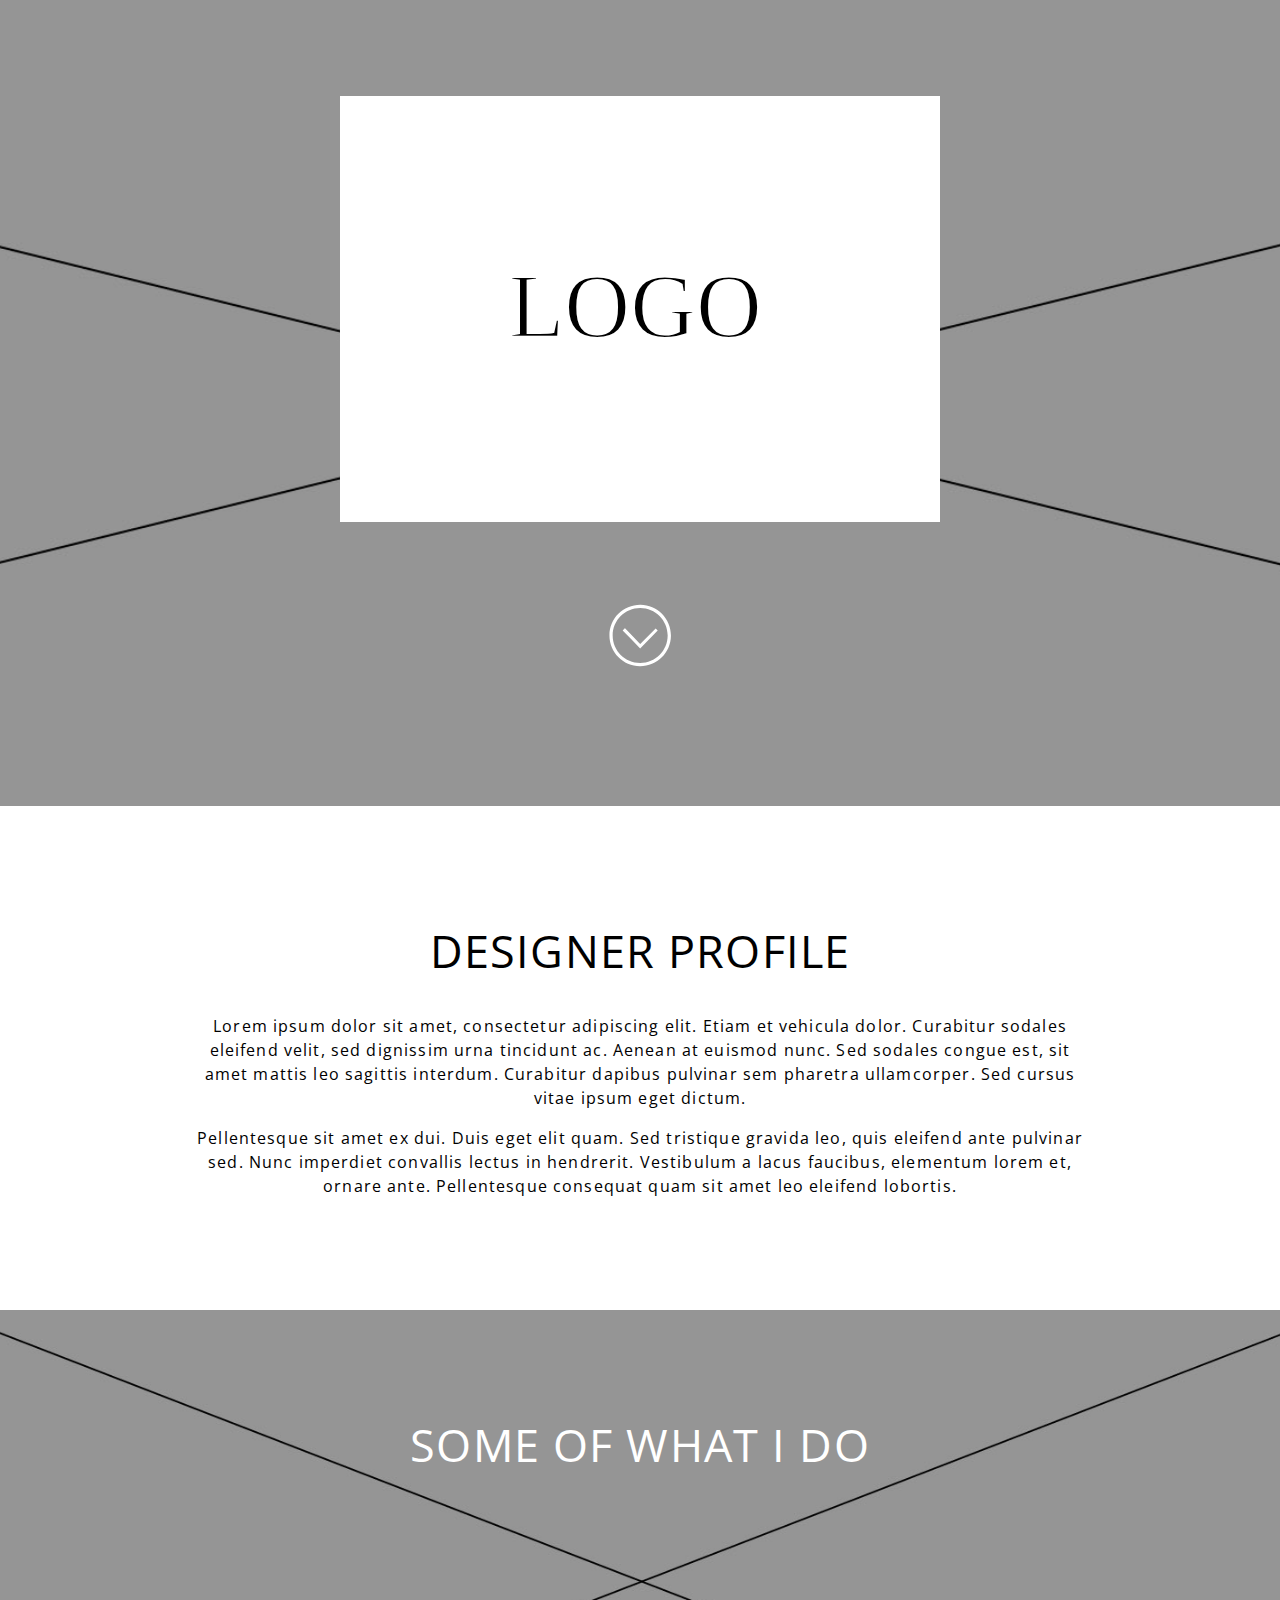
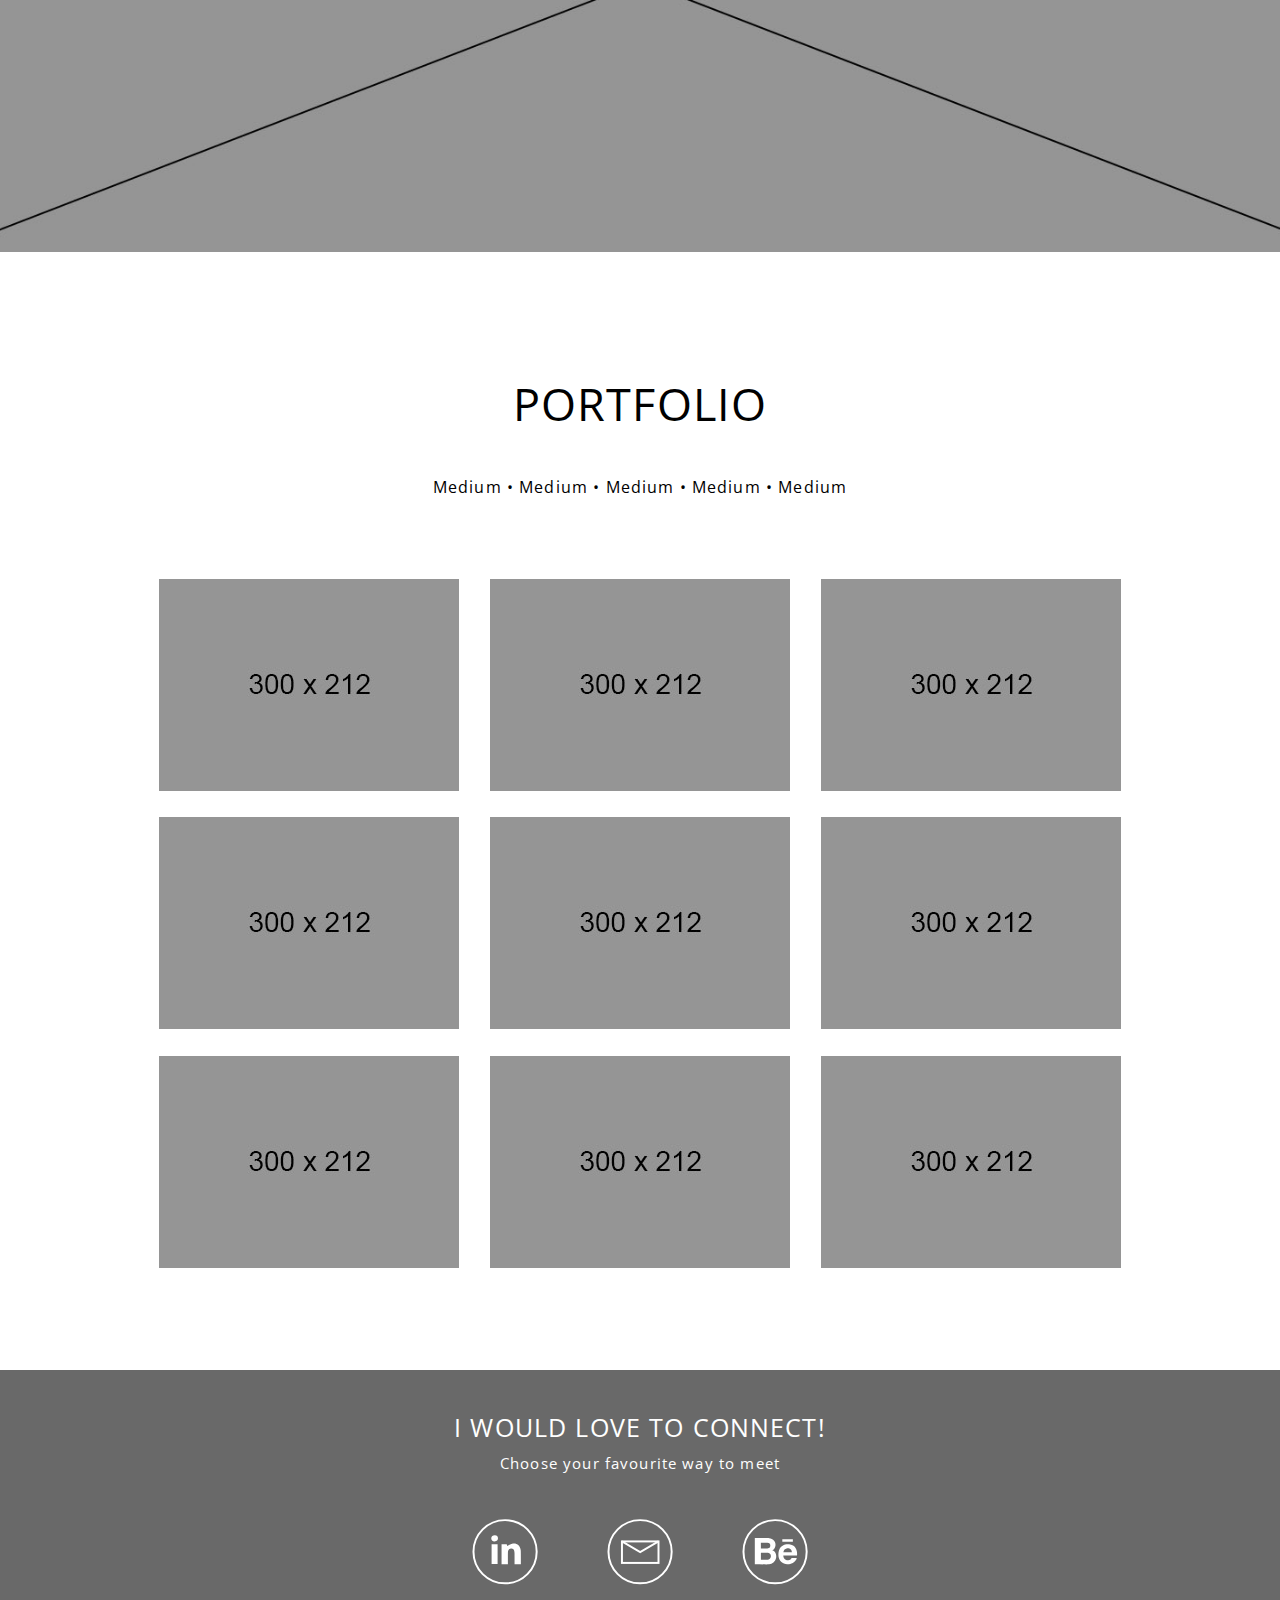
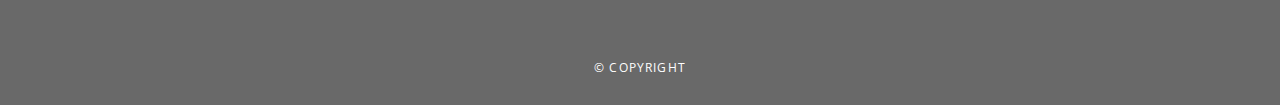
<file: index.html>
<!DOCTYPE html>
<html lang="en-ca">
<head>
	<meta charset="utf-8">
	<title>Design Portfolio</title>
	<meta name="description" content="Graphic design student at Algonquin College">
	<!-- Facebook meta tags -->
	<meta property="og:type" content="article">
	<meta property="og:title" content="Adriana Granieri · Graphic Designer · Ottawa, Canada">
	<meta property="og:description" content="Graphic design student at Algonquin College">
	<meta property="og:site_name" content="Adriana Granieri">
	<meta property="og:url" content="http://agranieri.ca">
	<!--
		You can have up to 5 different images
		If you do, Facebook will create a multi-panel image layout
	-->
	<meta property="og:image" content="http://agranieri.ca/img/raw.jpg">
	<meta property="og:image" content="http://agranieri.ca/img/app.jpg">
	<meta property="og:image" content="http://agranieri.ca/img/tree.jpg">
	<meta property="og:image" content="http://agranieri.ca/img/poster.jpg">
	<meta property="og:image" content="http://agranieri.ca/img/bake.jpg">
	<!-- Twitter meta tags -->
	<meta name="twitter:card" content="gallery">
	<meta name="twitter:title" content="Adriana Granieri · Graphic Designer · Ottawa, Canada">
	<meta name="twitter:url" content="http://agranieri.ca">
	<meta name="twitter:description" content="Graphic design student at Algonquin College">
	<meta name="twitter:image0" content="http://agranieri.ca/img/raw.jpg">
	<meta name="twitter:image1" content="http://agranieri.ca/img/tree.jpg">
	<meta name="twitter:image2" content="http://agranieri.ca/img/app.jpg">
	<meta name="twitter:image3" content="http://agranieri.ca/img/poster.jpg">
</head>
<body>
	<link href="css/reset.css" rel="stylesheet">
	<link href="css/main.css" rel="stylesheet">
	<link rel="icon" type="image/ico" href="http://www.agranieri.ca/favicon.ico"/>
	<link rel="shortcut icon" href="http://www.agranieri.ca/favicon.ico"/>
	<link href="css/component.css" rel="stylesheet">
	<link href='http://fonts.googleapis.com/css?family=Oswald:400,300,700' rel='stylesheet' type='text/css'>
	<link href='http://fonts.googleapis.com/css?family=Open+Sans:400,300,600,700' rel='stylesheet' type='text/css'>
	<link href="css/figure.css" rel="stylesheet">
	<meta name="handheldfriendly" content="true">
	<meta name="mobileoptimized" content="240">
	<meta name="viewport" content="width=device-width,initial-scale=1">


</head>
<body>

	<div class="nav">
		<a href="index.html"><img class="slogo" src="img/dot-2.svg" alt="logo"></a>
		<ul class="links">
			<li><a href="#about">About</a></li>
			<li><a href="#work">Work</a></li>
			<li><a href="#contact">Contact</a></li>
		</ul>
	</div>

	<section class="logo-section">
		<img class="logo" src="img/logo.svg" alt="logo">
		<img class="arrow" src="img/arrow.svg" alt="arrow"></a>
	</section>
		

	<div id="about">
		<section class="about-section">
			<h1> Designer Profile </h1>
			<p>Lorem ipsum dolor sit amet, consectetur adipiscing elit. Etiam et vehicula dolor. Curabitur sodales eleifend velit, sed dignissim urna tincidunt ac. Aenean at euismod nunc. Sed sodales congue est, sit amet mattis leo sagittis interdum. Curabitur dapibus pulvinar sem pharetra ullamcorper. Sed cursus vitae ipsum eget dictum. <p>Pellentesque sit amet ex dui. Duis eget elit quam. Sed tristique gravida leo, quis eleifend ante pulvinar sed. Nunc imperdiet convallis lectus in hendrerit. Vestibulum a lacus faucibus, elementum lorem et, ornare ante. Pellentesque consequat quam sit amet leo eleifend lobortis.
			<!--<img class="me" src="img/pencil.svg" alt="">-->

		</section>
	</div>

	<div id="designer">
		<section class="designer-section">
			<h3>Some of What I do</h3>

			<figure class="card">
				<img class="designer" src="img/dot-2.svg" alt="web">
				<figcaption class="card__text">Skill</figcaption>
			</figure>

			<figure class="card">
				<img class="designer" src="img/dot-2.svg" alt="Branding">
				<figcaption class="card__text">Skill</figcaption>
			</figure>

			<figure class="card">
				<img class="designer" src="img/dot-2.svg" alt="graphic design">
				<figcaption class="card__text">Skill</figcaption>
			</figure>

			<figure class="card">
				<img class="designer" src="img/dot-2.svg" alt="print">
				<figcaption class="card__text">Skill</figcaption>
			</figure>

			<figure class="card">
				<img class="designer" src="img/dot-2.svg" alt="marketing">
				<figcaption class="card__text">Skill</figcaption>
			</figure>
		</section>
	</div>

	<div id="work">
		<section class="folio-section">
			<h2>Portfolio</h2>
			<p class="about">Medium • Medium • Medium • Medium • Medium</p>
		</section> 

		<section class="portfolio-section">
			<a href="work-wireframe.html"><img class="portfolio fade" src="img/teaser.jpg" alt="app"></a>
			<a href="work-wireframe.html"><img class="portfolio fade" src="img/teaser.jpg" alt="branding"></a>
			<a href="work-wireframe.html"><img class="portfolio fade" src="img/teaser.jpg" alt="art"></a>
		</section> 



		<section class="portfolio1-section">
			<a href="work-wireframe.html"><img class="portfolio fade" src="img/teaser.jpg" alt="album cover"></a>
			<a href="work-wireframe.html"><img class="portfolio fade" src="img/teaser.jpg" alt="poster"></a>
			<a href="work-wireframe.html"><img class="portfolio fade" src="img/teaser.jpg" alt="branding"></a>
		</section> 
		<section class="portfolio2-section">
			<a href="work-wireframe.html"><img class="portfolio fade" src="img/teaser.jpg" alt="web"></a>
			<a href="work-wireframe.html"><img class="portfolio fade" src="img/teaser.jpg" alt="infograph"></a>
			<a href="work-wireframe.html"><img class="portfolio fade spacer" src="img/teaser.jpg" alt="booklet"></a>
		</section> 
	</div> 

	<div id="contact">
		<section class="contact-section">
			<h4>I would love to connect!</h4> 
			<p class="connect1">Choose your favourite way to meet</p> 
			<div class="hi-icon-wrap hi-icon-effect-9 hi-icon-effect-9b">
		    <a href="https://www.linkedin.com/pub/adriana-granieri/27/a6/6a0" target="_blank"><img class="icons hi-icon hi-icon-mobile" src="img/in.svg" alt="LinkedIn"></a>
		    <a href="mailto:a.granieri@hotmail.com"><img class="icons hi-icon hi-icon-mobile" src="img/dot-1.svg" alt="Email"></a>
		    <a href="https://www.behance.net/agranieri" target="_blank"><img class="icons hi-icon hi-icon-mobile" src="img/be.svg" alt="Behance"></a>
		</div>
		 </section>
		 <section class="contact1-section">
			<p class="connect2">© Copyright </p>
		</section> 
	</div>

	<script src="http://code.jquery.com/jquery-2.1.1.min.js"></script>
	<script src="js/waypoints.min.js"></script>
	<script src="js/main.js"></script>
	<script src="js/component.js"></script>
	<script src="js/modernizr.custom.js"></script>
	<script>
	$(window).scroll(function() {    
	    var scroll = $(window).scrollTop();

	    if (scroll >= 500) {
	        $(".nav").addClass("scrolling");
	    } else {
	        $(".nav").removeClass("scrolling");
	    }
	});
	</script>

</body>
</html>
</file>
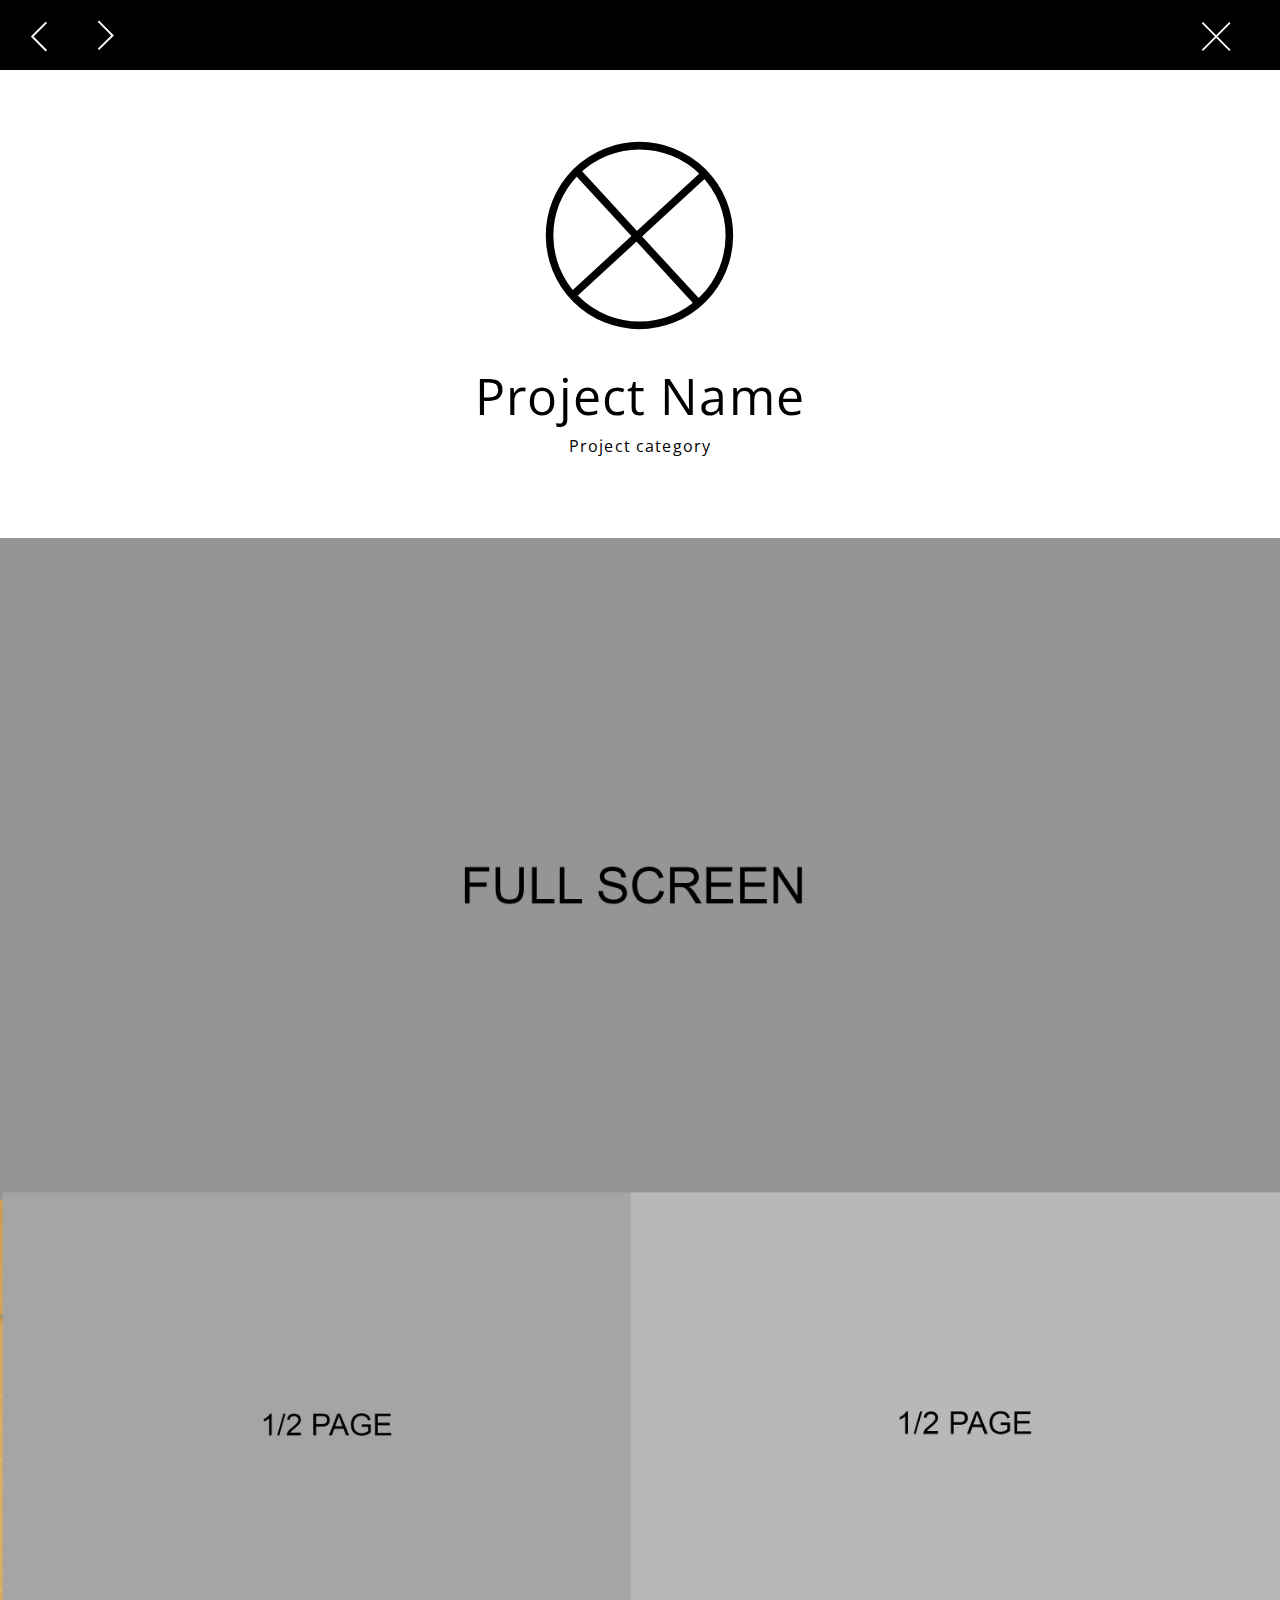
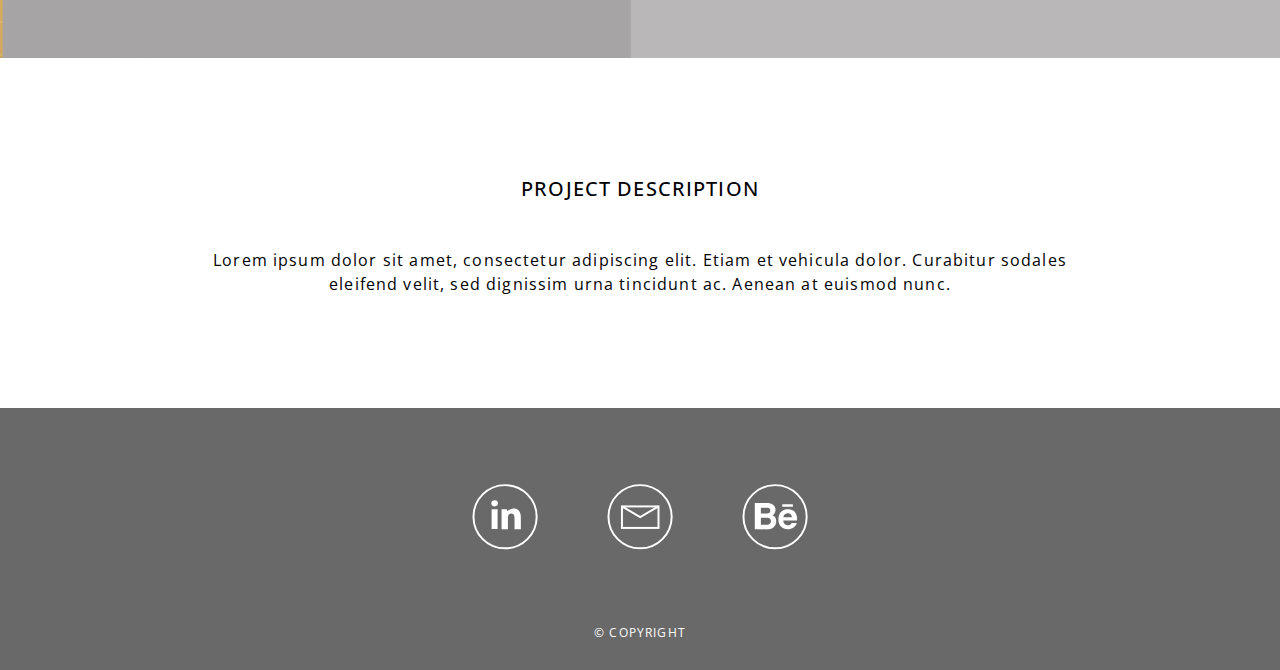
<file: work-wireframe.html>
<!DOCTYPE html>
<html lang="en-ca">
<head>
	<meta charset="utf-8">
	<title>Adriana Granieri Design</title>
	<link href="css/reset.css" rel="stylesheet">
	<link href="css/main.css" rel="stylesheet">
	<link href="css/work.css" rel="stylesheet">
	<link rel="icon" type="image/ico" href="http://www.agranieri.ca/favicon.ico"/>
	<link rel="shortcut icon" href="http://www.agranieri.ca/favicon.ico"/>
	<link href="css/component.css" rel="stylesheet">
	<link href='http://fonts.googleapis.com/css?family=Oswald:400,300,700' rel='stylesheet' type='text/css'>
	<link href='http://fonts.googleapis.com/css?family=Open+Sans:400,300,600,700' rel='stylesheet' type='text/css'>
	<link href="css/figure.css" rel="stylesheet">
	<meta name="handheldfriendly" content="true">
	<meta name="mobileoptimized" content="240">
	<meta name="viewport" content="width=device-width,initial-scale=1">

</head>
<body class="white">

	<div class="nav-work">
		<a href="work-wireframe2.html"><img class="x-left" src="img/back.svg" alt="logo"></a>
		<a href="work-wireframe3.html"><img class="x-left" src="img/forward.svg" alt="logo"></a>
		<ul class="links2">
			<li><a href="index.html#work"><img class="x" src="img/home.svg" alt="home"></a></li>
		</ul>
	</div>
	
		<section class="portfolio-section-logo">
			<img class="web-logo" src="img/wireframes-product.svg" alt="print">
			<p class="web-head"> Project Name</P>
			<p class="web-text">Project category</P>
		</section> 

		<div class="main-img-work-wwf">
			<img class="raw1" src="img/tree/main-three.jpg" alt="trees">
		</div>

		<div class="main-img-work-other-wwf">
			<img class="raw1" src="img/tree/main-full.jpg" alt="trees">
			<img class="raw1" src="img/tree/main-left.jpg" alt="trees">
			<img class="raw1" src="img/tree/main-right.jpg" alt="trees">
		</div>

		<div id="about">
		<section class="about-work">
			<p class="bold">Project Description</p>
			<p class="space"> Lorem ipsum dolor sit amet, consectetur adipiscing elit. Etiam et vehicula dolor. Curabitur sodales eleifend velit, sed dignissim urna tincidunt ac. Aenean at euismod nunc. </p>
		</section>
	</div>



	<div id="contact">
		<section class="contact-section">
			<div class="hi-icon-wrap hi-icon-effect-9 hi-icon-effect-9b">
			    <a href="https://www.linkedin.com/pub/adriana-granieri/27/a6/6a0" target="_blank"><img class="icons hi-icon hi-icon-mobile" src="img/in.svg" alt="LinkedIn"></a>
			    <a href="mailto:a.granieri@hotmail.com"><img class="icons hi-icon hi-icon-mobile" src="img/dot-1.svg" alt="Email"></a>
			    <a href="https://www.behance.net/agranieri" target="_blank"><img class="icons hi-icon hi-icon-mobile" src="img/be.svg" alt="Behance"></a>
			</div>
		 </section>
		 <section class="contact1-section">
			<p class="connect2">© Copyright</p>
		</section> 
	</div>



	<script src="http://code.jquery.com/jquery-2.1.1.min.js"></script>
	<script src="js/waypoints.min.js"></script>
	<script src="js/main.js"></script>
	<script src="js/component.js"></script>
	<script src="js/modernizr.custom.js"></script>
	<script>
	$(window).scroll(function() {    
	    var scroll = $(window).scrollTop();

	    if (scroll >= 500) {
	        $(".nav").addClass("scrolling");
	    } else {
	        $(".nav").removeClass("scrolling");
	    }
	});
	</script>

</body>
</html>
</file>
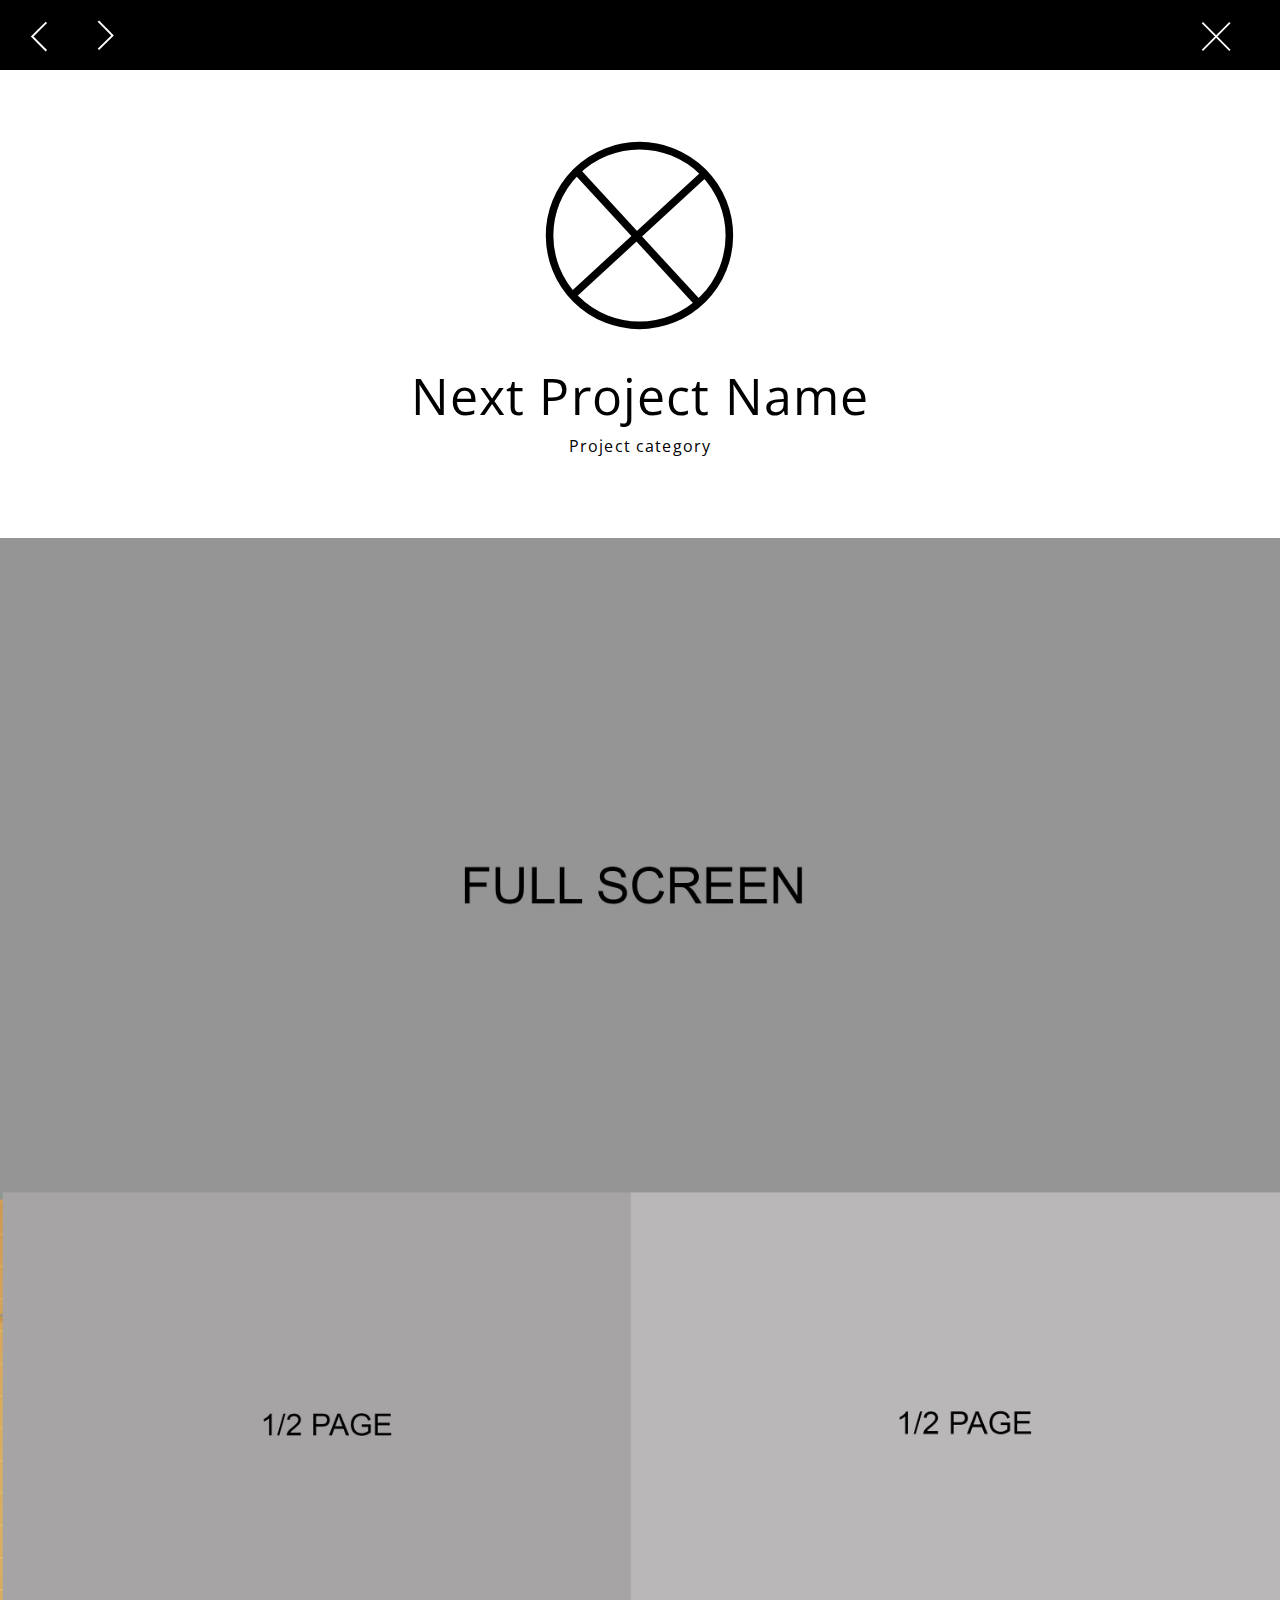
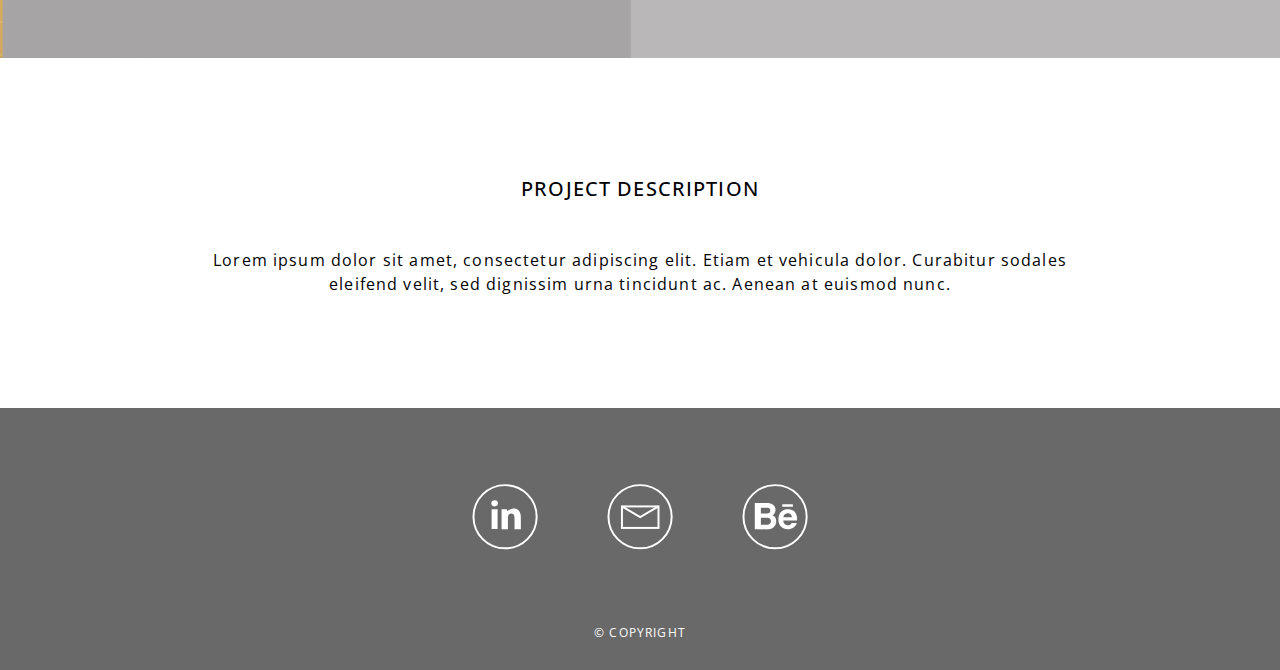
<file: work-wireframe2.html>
<!DOCTYPE html>
<html lang="en-ca">
<head>
	<meta charset="utf-8">
	<title>Adriana Granieri Design</title>
	<link href="css/reset.css" rel="stylesheet">
	<link href="css/main.css" rel="stylesheet">
	<link href="css/work.css" rel="stylesheet">
	<link rel="icon" type="image/ico" href="http://www.agranieri.ca/favicon.ico"/>
	<link rel="shortcut icon" href="http://www.agranieri.ca/favicon.ico"/>
	<link href="css/component.css" rel="stylesheet">
	<link href='http://fonts.googleapis.com/css?family=Oswald:400,300,700' rel='stylesheet' type='text/css'>
	<link href='http://fonts.googleapis.com/css?family=Open+Sans:400,300,600,700' rel='stylesheet' type='text/css'>
	<link href="css/figure.css" rel="stylesheet">
	<meta name="handheldfriendly" content="true">
	<meta name="mobileoptimized" content="240">
	<meta name="viewport" content="width=device-width,initial-scale=1">

</head>
<body class="white">

	<div class="nav-work">
		<a href="work-wireframe2.html"><img class="x-left" src="img/back.svg" alt="logo"></a>
		<a href="work-wireframe.html"><img class="x-left" src="img/forward.svg" alt="logo"></a>
		<ul class="links2">
			<li><a href="index.html#work"><img class="x" src="img/home.svg" alt="home"></a></li>
		</ul>
	</div>
	
		<section class="portfolio-section-logo">
			<img class="web-logo" src="img/wireframes-product.svg" alt="print">
			<p class="web-head"> Next Project Name</P>
			<p class="web-text">Project category</P>
		</section> 

		<div class="main-img-work-wwf">
			<img class="raw1" src="img/tree/main-three.jpg" alt="trees">
		</div>

		<div class="main-img-work-other-wwf">
			<img class="raw1" src="img/tree/main-full.jpg" alt="trees">
			<img class="raw1" src="img/tree/main-left.jpg" alt="trees">
			<img class="raw1" src="img/tree/main-right.jpg" alt="trees">
		</div>

		<div id="about">
		<section class="about-work">
			<p class="bold">Project Description</p>
			<p class="space"> Lorem ipsum dolor sit amet, consectetur adipiscing elit. Etiam et vehicula dolor. Curabitur sodales eleifend velit, sed dignissim urna tincidunt ac. Aenean at euismod nunc. </p>
		</section>
	</div>



	<div id="contact">
		<section class="contact-section">
			<div class="hi-icon-wrap hi-icon-effect-9 hi-icon-effect-9b">
			    <a href="https://www.linkedin.com/pub/adriana-granieri/27/a6/6a0" target="_blank"><img class="icons hi-icon hi-icon-mobile" src="img/in.svg" alt="LinkedIn"></a>
			    <a href="mailto:a.granieri@hotmail.com"><img class="icons hi-icon hi-icon-mobile" src="img/dot-1.svg" alt="Email"></a>
			    <a href="https://www.behance.net/agranieri" target="_blank"><img class="icons hi-icon hi-icon-mobile" src="img/be.svg" alt="Behance"></a>
			</div>
		 </section>
		 <section class="contact1-section">
			<p class="connect2">© Copyright</p>
		</section> 
	</div>



	<script src="http://code.jquery.com/jquery-2.1.1.min.js"></script>
	<script src="js/waypoints.min.js"></script>
	<script src="js/main.js"></script>
	<script src="js/component.js"></script>
	<script src="js/modernizr.custom.js"></script>
	<script>
	$(window).scroll(function() {    
	    var scroll = $(window).scrollTop();

	    if (scroll >= 500) {
	        $(".nav").addClass("scrolling");
	    } else {
	        $(".nav").removeClass("scrolling");
	    }
	});
	</script>

</body>
</html>
</file>
<file: css/main.css>
body {
	margin: 0;
	padding: 0;
	font: normal 100%/1.5 "Open Sans","sans-serif";
	background-color: #ffffff;
	color: #000000;
	letter-spacing: 1.15px;
}

img {
	display: block;
	margin: 0 auto;
}

section {
	padding: 10rem 0;
}

h1{
	font-family: "Open Sans","serif";
	font-size: 45px;
	font-weight: 400;
	text-transform: uppercase;
	text-align: center;
}

h2 {
	font-family: "Open Sans","serif";
	font-size: 45px;
	font-weight: 400;
	text-align: center;
	text-transform: uppercase;
	color: #000000;	
}

h3 {
	font-family: "Open Sans","serif";
	font-size: 45px;
	font-weight: 400;
	text-align: center;
	text-transform: uppercase;
	color: #ffffff;	
} 

h4 {
	text-align: center;
	font-size: 25px;
	font-weight: 400;
	margin: 0.25em 6.5%;
	color: #ffffff;
	font-family: "open sans", "sans-serif";
	text-transform: uppercase;
}

a:link,
a:visited,
a:active {
	color: #ffffff;
}

a:hover{
	color:#696969;
}

.nav.scrolling {
	opacity: 1;
	background-color: #000000;
	-webkit-transition: all 500ms ease-out;
    -moz-transition: all 500ms ease-out;
    -o-transition: all 500ms ease-out;
    transition: all 500ms ease-out;
}

.nav a:hover {
    color: #696969;
}

.nav{
	position: fixed;
	width: 100%;
	height: 85px;
	top: 0;
	z-index: 999;
	padding-top: 0.45em;
	opacity: 0;
}

.nav-404 a:hover {
    color: #ed5a2a;
}

.nav-404{
	position: fixed;
	width: 100%;
	height: 85px;
	top: 0;
	z-index: 999;
	padding-top: 0.45em;
	background-color: #404143;
}

.links li{
	display: inline-block;
	float: left;
	margin-right: 1.5rem;
	padding-top: 1em;
}

.links li a{
	display: inline-block;
	min-width: 100px;
	font-size: 16px;
	line-height: 50px;
	color: #ffffff;
	text-transform: uppercase;
	text-decoration: none;
}

.slogo{
	width: 70px;
	float: left;
	margin: 0;
	padding-top: 0;
}


.links{
	float: right;
}


.logo{
	width: 600px;
	z-index: 3;
}

.arrow{
	width: 65px;
	padding-top: 5em;
}

.animated { 
	-moz-animation: 2s infinite; /* Firefox */
  	-webkit-animation:  2s infinite; /* Safari and Chrome */
 	-o-animation:  2s infinite; /* Opera */
    -webkit-animation: 2s infinite; 
    animation: 2s infinite; 

    -moz-animation-fill-mode: both; 
    -webkit-animation-fill-mode: both; 
    -0-animation-fill-mode: both; 
    animation-fill-mode: both; 
}

@-webkit-keyframes bounce { 
    0%, 20%, 50%, 80%, 100% {-webkit-transform: translateY(0);} 
    40% {-webkit-transform: translateY(-30px);} 
    60% {-webkit-transform: translateY(-15px);} 
} 

@-moz-keyframes bounce { 
    0%, 20%, 50%, 80%, 100% {-webkit-transform: translateY(0);} 
    40% {-webkit-transform: translateY(-30px);} 
    60% {-webkit-transform: translateY(-15px);} 
} 

@-o-keyframes bounce { 
    0%, 20%, 50%, 80%, 100% {-webkit-transform: translateY(0);} 
    40% {-webkit-transform: translateY(-30px);} 
    60% {-webkit-transform: translateY(-15px);} 
} 

.bounce { 
    -webkit-animation-name: bounce; 
    animation-name: bounce; 
}

.logo-section {
	background: transparent url("../img/placeholder.jpg") no-repeat center top;
	background-size: cover;
	padding: 6rem 0 8.5rem;
	z-index: 2;
}

.about-section {
	text-align: center;
	padding: 5rem 0 6rem;
}

#about {
   width: 900px;
   margin: 0 auto;
}


.dipper {
	width: 200px;
	opacity: 0;
}

.bold {
	font-weight: 500;
	font-size: 20px;
	text-transform: uppercase;
}

.space{
	padding-top: 1.5em;
}

.folio-section {
	text-align: center;
	padding: 5rem 0 1rem;
}

.folio2-section {
	display: none;
}

.portfolio-section {
	text-align: center;
	padding: 3rem 0 0;
}

.portfolio1-section {
	text-align: center;
	padding: 1.3rem 0 0;
}

.portfolio2-section {
	text-align: center;
	padding: 1.3rem 0 6rem;
}

.portfolio{
	width: 300px;
	display: inline-block;
	margin: 0 1%;
}

.js-designer-fade {
-webkit-animation: designer-fade 1s linear forwards;

}

@-webkit-keyframes designer-fade {
	0% {
		opacity: 0;
		transform: translateY(100px);
	}
	100% {
		opacity: 1;
	}
}

.me {
	width: 375px;
	display: inline-block;
	margin: 2em 1.5% 0.5em;
}

.designer{
	width: 120px;
	display: inline-block;
	margin: 3.5em 1%;
	opacity: 0;
}


.designer-section {
	background: transparent url("../img/placeholder1.jpg") no-repeat center;
	background-size: cover;
	text-align: center;
	text-transform: uppercase;
	padding: 3.5rem 0 7rem;
}

.contact {
	text-align: center;
	font-size: 15px;
	display: inline-block;
	margin: 0.25em 6.5%;
}

.contact-section {
	text-align: center;
	background-color: #696969;
	padding: 2rem 0 0;
}

.contact1-section {
	text-align: center;
	background-color: #696969;
	padding: 1rem 0 1rem;
}

.connect1 {
	text-align: center;
	font-size: 15px;
	margin: 0.25em 6.5% 0;
	color: #ffffff;
}

.connect2 {
	text-align: center;
	font-size: 12px;
	margin: 2em 6.5% 1em;
	color: #ffffff;
	text-transform: uppercase;
}

.icons {
	display: inline-block;
	margin: 0 4.75%;
}

.fade {
   opacity: 1;
   transition: opacity .25s ease-in-out;
   -moz-transition: opacity .25s ease-in-out;
   -webkit-transition: opacity .25s ease-in-out;
   position: relative;
   -webkit-transform: translateZ(0);
   transform: translateZ(0);
   }

.fade:hover {
   opacity: 0.5;
}

.error-head {
	text-align: center;
	font-size: 50px;
	font-weight: 400;
	padding-top: 7rem;
	margin: 0;
}

.error-text{
	text-align: center;
	margin: 0;
}

.error-img{
	padding: 3rem 0;
	width: 450px;
}

.error{
	text-align: center;
	font-size: 25px;
	font-weight: 400;
	margin: 0;
	padding: 0 0 3rem;
}

.error a:hover {
    color: #ed5a2a;
}

.error a{
	color: #404143;
	text-align: center;
	text-decoration: none;

}
/*------------------- Media Quiery ----------------*/

@media screen and (max-width: 1100px) {
	
.portfolio {
	width: 250px;
}

.portfolio1-section,
.portfolio2-section {
}

#about {
   margin: 0 auto;
   width: 700px;
}

}
/*------------------- Media Quiery ----------------*/

@media screen and (max-width: 900px) {

.about-section {
	text-align: center;
	padding: 4rem 0 5rem;
}

#about {
   margin: 0 auto;
   width: 600px;
}

.portfolio {
	width: 200px;
}

}
/*------------------- Media Quiery ----------------*/

@media screen and (max-width: 700px) {
	
body {
	font: normal 90%/1.5 "Open Sans","sans-serif";
}

.logo {
	width: 400px;
}

.logo-section {
	padding: 13rem 0;
}

h1,
.header,
.header1 {
	font-size: 40px;
}

.about-section {
	text-align: center;
	padding: 4rem 0 5rem;
}

#about {
   margin: 0 auto;
   width: 450px;
}

.me {
	width: 90px;
	display: inline-block;
	margin: 4em 1.5% 0.5em;
}

.designer{
	width: 70px;
	display: inline-block;
	margin: 1.5em 1%;
}

.designer-section {
	padding: 1.5rem 0 2rem;
}

.header {
	padding: 0 2rem;
}

.about {
	padding: 0 1.75rem;
}

.portfolio {
	width: 400px;
}

.portfolio1-section,
.portfolio2-section {
	padding: 0;
}

.spacer {
	padding-bottom: 6em;
}

}
/* -------- 480 ------------ */

@media screen and (max-width: 480px) {
	
body {
	font: normal 75%/1.5 "open sans","sans serif";
}

.logo {
	width: 275px;
}

.logo-section {
	padding: 8rem 0;
}

h1,
.header,
.header1 {
	font-size: 30px;
}

.about-section {
	text-align: center;
	padding: 2rem 0 3rem;
}

#about {
   width: 300px;
   margin: 0 auto;
}

.me {
	width: 70px;
	display: inline-block;
	margin: 4em 1.5% 0.5em;
}

.designer{
	width: 70px;
	display: inline-block;
	margin: 1.5em 1.5%;
}

.designer-section {
	padding: 1.5rem 0 2rem;
}

.header {
	padding: 0 2rem;
}

.about {
	padding: 0 1.75rem;
}

.portfolio {
	width: 250px;
}

.portfolio1-section,
.portfolio2-section {
	padding: 0rem 0 0;
}

.nav{
	padding-top: 0.55em;

}

.links li{
	display: inline-block;
	margin-right: -1.25rem;
}

.links li a{
	font-size: 13px;
	line-height: 40px;
}

.links{
	height: 100px;
	padding-top: 0.85rem;
}

.error-img{
	padding: 3rem 0;
	width: 300px;
}

}

@media screen and (max-width: 350px) {

.links li{
	margin-right: -2rem;
}

.folio-section{
	padding: 5rem 3% 1rem;
}

}

@media screen and (max-width: 300px) {

.links li{
	font-size: 9px;
	margin-right: -2.5rem;
}

.error-img{
	padding: 3rem 0;
	width: 250px;
}

}

@media screen and (max-width: 270px) {

.links li{
	display:none;
}

}
</file>
<file: css/component.css>
@font-face {
	font-family: 'ecoicon';
	src:url('../fonts/ecoicons/ecoicon.eot');
	src:url('../fonts/ecoicons/ecoicon.eot?#iefix') format('embedded-opentype'),
		url('../fonts/ecoicons/ecoicon.woff') format('woff'),
		url('../fonts/ecoicons/ecoicon.ttf') format('truetype'),
		url('../fonts/ecoicons/ecoicon.svg#ecoicon') format('svg');
	font-weight: normal;
	font-style: normal;
}

.hi-icon-wrap {
	text-align: center;
	margin: 0 auto;
	padding: 2em 0 1em;
}

.hi-icon {
	display: inline-block;
	font-size: 0px;
	cursor: pointer;
	margin: 10px 30px;
	width: 70px;
	height: 70px;
	border-radius: 50%;
	text-align: center;
	position: relative;
	z-index: 1;
	color: #fff;
}

.hi-icon:after {
	/*pointer-events: none;*/
	position: absolute;
	width: 100%;
	height: 100%;
	border-radius: 50%;
	content: '';
	-webkit-box-sizing: content-box; 
	-moz-box-sizing: content-box; 
	box-sizing: content-box;
}

.hi-icon:before {
	font-family: 'ecoicon';
	speak: none;
	font-size: 48px;
	line-height: 90px;
	font-style: normal;
	font-weight: normal;
	font-variant: normal;
	text-transform: none;
	display: block;
	-webkit-font-smoothing: antialiased;
}

.hi-icon-mobile:before {
	content: "\e009";
}

.hi-icon-screen:before {
	content: "\e00a";
}

.hi-icon-earth:before {
	content: "\e002";
}

.hi-icon-support:before {
	content: "\e000";
}

.hi-icon-locked:before {
	content: "\e001";
}

.hi-icon-cog:before {
	content: "\e003";
}

.hi-icon-clock:before {
	content: "\e004";
}

.hi-icon-videos:before {
	content: "\e005";
}

.hi-icon-list:before {
	content: "\e006";
}

.hi-icon-refresh:before {
	content: "\e007";
}

.hi-icon-images:before {
	content: "\e008";
}

.hi-icon-pencil:before {
	content: "\e00b";
}

.hi-icon-link:before {
	content: "\e00c";
}

.hi-icon-mail:before {
	content: "\e00d";
}

.hi-icon-location:before {
	content: "\e00e";
}

.hi-icon-archive:before {
	content: "\e00f";
}

.hi-icon-chat:before {
	content: "\e010";
}

.hi-icon-bookmark:before {
	content: "\e011";
}

.hi-icon-user:before {
	content: "\e012";
}

.hi-icon-contract:before {
	content: "\e013";
}

.hi-icon-star:before {
	content: "\e014";
}

/* Effect 1 */
.hi-icon-effect-1 .hi-icon {
	background: rgba(255,255,255,0.1);
	-webkit-transition: background 0.2s, color 0.2s;
	-moz-transition: background 0.2s, color 0.2s;
	transition: background 0.2s, color 0.2s;
}

.hi-icon-effect-1 .hi-icon:after {
	top: -7px;
	left: -7px;
	padding: 7px;
	box-shadow: 0 0 0 4px #fff;
	-webkit-transition: -webkit-transform 0.2s, opacity 0.2s;
	-webkit-transform: scale(.8);
	-moz-transition: -moz-transform 0.2s, opacity 0.2s;
	-moz-transform: scale(.8);
	-ms-transform: scale(.8);
	transition: transform 0.2s, opacity 0.2s;
	transform: scale(.8);
	opacity: 0;
}

/* Effect 1a */
.hi-icon-effect-1a .hi-icon:hover {
	background: rgba(255,255,255,1);
	color: #41ab6b;
}

.hi-icon-effect-1a .hi-icon:hover:after {
	-webkit-transform: scale(1);
	-moz-transform: scale(1);
	-ms-transform: scale(1);
	transform: scale(1);
	opacity: 1;
}

/* Effect 1b */
.hi-icon-effect-1b .hi-icon:hover {
	background: rgba(255,255,255,1);
	color: #41ab6b;
}

.hi-icon-effect-1b .hi-icon:after {
	-webkit-transform: scale(1.2);
	-moz-transform: scale(1.2);
	-ms-transform: scale(1.2);
	transform: scale(1.2);
}

.hi-icon-effect-1b .hi-icon:hover:after {
	-webkit-transform: scale(1);
	-moz-transform: scale(1);
	-ms-transform: scale(1);
	transform: scale(1);
	opacity: 1;
}

/* Effect 2 */
.hi-icon-effect-2 .hi-icon {
	color: #eea303;
	box-shadow: 0 0 0 3px #fff;
	-webkit-transition: color 0.3s;
	-moz-transition: color 0.3s;
	transition: color 0.3s;
}

.hi-icon-effect-2 .hi-icon:after {
	top: -2px;
	left: -2px;
	padding: 2px;
	z-index: -1;
	background: #fff;
	-webkit-transition: -webkit-transform 0.2s, opacity 0.2s;
	-moz-transition: -moz-transform 0.2s, opacity 0.2s;
	transition: transform 0.2s, opacity 0.2s;
}

/* Effect 2a */
.hi-icon-effect-2a .hi-icon:hover {
	color: #eea303;
}

.hi-icon-effect-2a .hi-icon:hover:after {
	-webkit-transform: scale(0.85);
	-moz-transform: scale(0.85);
	-ms-transform: scale(0.85);
	transform: scale(0.85);
}

/* Effect 2b */
.hi-icon-effect-2b .hi-icon:hover:after {
	-webkit-transform: scale(0);
	-moz-transform: scale(0);
	-ms-transform: scale(0);
	transform: scale(0);
	opacity: 0;
	-webkit-transition: -webkit-transform 0.4s, opacity 0.2s;
	-moz-transition: -moz-transform 0.4s, opacity 0.2s;
	transition: transform 0.4s, opacity 0.2s;
}

.hi-icon-effect-2b .hi-icon:hover {
	color: #fff;
}

/* Effect 3 */
.hi-icon-effect-3 .hi-icon {
	box-shadow: 0 0 0 4px #fff;
	-webkit-transition: color 0.3s;
	-moz-transition: color 0.3s;
	transition: color 0.3s;
}

.hi-icon-effect-3 .hi-icon:after {
	top: -2px;
	left: -2px;
	padding: 2px;
	z-index: -1;
	background: #fff;
	-webkit-transition: -webkit-transform 0.2s, opacity 0.3s;
	-moz-transition: -moz-transform 0.2s, opacity 0.3s;
	transition: transform 0.2s, opacity 0.3s;
}

/* Effect 3a */
.hi-icon-effect-3a .hi-icon {
	color: #f06060;
}

.hi-icon-effect-3a .hi-icon:hover {
	color: #fff;
}

.hi-icon-effect-3a .hi-icon:hover:after {
	-webkit-transform: scale(1.3);
	-moz-transform: scale(1.3);
	-ms-transform: scale(1.3);
	transform: scale(1.3);
	opacity: 0;
}

/* Effect 3b */
.hi-icon-effect-3b .hi-icon {
	color: #fff;
}

.hi-icon-effect-3b .hi-icon:hover {
	color: #f06060;
}

.hi-icon-effect-3b .hi-icon:after {
	-webkit-transform: scale(1.3);
	-moz-transform: scale(1.3);
	-ms-transform: scale(1.3);
	transform: scale(1.3);
	opacity: 0;
}

.hi-icon-effect-3b .hi-icon:hover:after {
	-webkit-transform: scale(1);
	-moz-transform: scale(1);
	-ms-transform: scale(1);
	transform: scale(1);
	opacity: 1;
}

/* Effect 4 */
.hi-icon-effect-4 .hi-icon {
	width: 92px;
	height: 92px;
	box-shadow: 0 0 0 4px rgba(255,255,255,1);	
}

.hi-icon-effect-4a .hi-icon {
	-webkit-transition: box-shadow 0.2s;
	-moz-transition: box-shadow 0.2s;
	transition: box-shadow 0.2s;
}

.hi-icon-effect-4 .hi-icon:before {
	line-height: 92px;
}

.hi-icon-effect-4 .hi-icon:after {
	top: -4px;
	left: -4px;
	padding: 0;
	z-index: 10;
	border: 4px dashed #fff;
}

.hi-icon-effect-4 .hi-icon:hover {
	box-shadow: 0 0 0 0 rgba(255,255,255,0);
	color: #fff;
}

/* Effect 4b */
.hi-icon-effect-4b .hi-icon:hover {
	-webkit-transition: box-shadow 0.2s;
	-moz-transition: box-shadow 0.2s;
	transition: box-shadow 0.2s;
}

.hi-icon-effect-4b .hi-icon:hover:after {
	-webkit-animation: spinAround 9s linear infinite;
	-moz-animation: spinAround 9s linear infinite;
	animation: spinAround 9s linear infinite;
}

@-webkit-keyframes spinAround {
	from {
		-webkit-transform: rotate(0deg)
	}
	to {
		-webkit-transform: rotate(360deg);
	}
}
@-moz-keyframes spinAround {
	from {
		-moz-transform: rotate(0deg)
	}
	to {
		-moz-transform: rotate(360deg);
	}
}
@keyframes spinAround {
	from {
		transform: rotate(0deg)
	}
	to {
		transform: rotate(360deg);
	}
}

/* Effect 5 */
.hi-icon-effect-5 .hi-icon {
	box-shadow: 0 0 0 4px rgba(255,255,255,1);
	overflow: hidden;
	-webkit-transition: background 0.3s, color 0.3s, box-shadow 0.3s;
	-moz-transition: background 0.3s, color 0.3s, box-shadow 0.3s;
	transition: background 0.3s, color 0.3s, box-shadow 0.3s;
}

.hi-icon-effect-5 .hi-icon:after {
	display: none;
}

.hi-icon-effect-5 .hi-icon:hover {
	background: rgba(255,255,255,1);
	color: #702fa8;
	box-shadow: 0 0 0 8px rgba(255,255,255,0.3);
}

.hi-icon-effect-5a .hi-icon:hover:before {
	-webkit-animation: toRightFromLeft 0.3s forwards;
	-moz-animation: toRightFromLeft 0.3s forwards;
	animation: toRightFromLeft 0.3s forwards;
}

@-webkit-keyframes toRightFromLeft {
	49% {
		-webkit-transform: translate(100%);
	}
	50% {
		opacity: 0;
		-webkit-transform: translate(-100%);
	}
	51% {
		opacity: 1;
	}
}
@-moz-keyframes toRightFromLeft {
	49% {
		-moz-transform: translate(100%);
	}
	50% {
		opacity: 0;
		-moz-transform: translate(-100%);
	}
	51% {
		opacity: 1;
	}
}
@keyframes toRightFromLeft {
	49% {
		transform: translate(100%);
	}
	50% {
		opacity: 0;
		transform: translate(-100%);
	}
	51% {
		opacity: 1;
	}
}

.hi-icon-effect-5b .hi-icon:hover:before {
	-webkit-animation: toLeftFromRight 0.3s forwards;
	-moz-animation: toLeftFromRight 0.3s forwards;
	animation: toLeftFromRight 0.3s forwards;
}

@-webkit-keyframes toLeftFromRight {
	49% {
		-webkit-transform: translate(-100%);
	}
	50% {
		opacity: 0;
		-webkit-transform: translate(100%);
	}
	51% {
		opacity: 1;
	}
}
@-moz-keyframes toLeftFromRight {
	49% {
		-moz-transform: translate(-100%);
	}
	50% {
		opacity: 0;
		-moz-transform: translate(100%);
	}
	51% {
		opacity: 1;
	}
}
@keyframes toLeftFromRight {
	49% {
		transform: translate(-100%);
	}
	50% {
		opacity: 0;
		transform: translate(100%);
	}
	51% {
		opacity: 1;
	}
}

.hi-icon-effect-5c .hi-icon:hover:before {
	-webkit-animation: toTopFromBottom 0.3s forwards;
	-moz-animation: toTopFromBottom 0.3s forwards;
	animation: toTopFromBottom 0.3s forwards;
}

@-webkit-keyframes toTopFromBottom {
	49% {
		-webkit-transform: translateY(-100%);
	}
	50% {
		opacity: 0;
		-webkit-transform: translateY(100%);
	}
	51% {
		opacity: 1;
	}
}
@-moz-keyframes toTopFromBottom {
	49% {
		-moz-transform: translateY(-100%);
	}
	50% {
		opacity: 0;
		-moz-transform: translateY(100%);
	}
	51% {
		opacity: 1;
	}
}
@keyframes toTopFromBottom {
	49% {
		transform: translateY(-100%);
	}
	50% {
		opacity: 0;
		transform: translateY(100%);
	}
	51% {
		opacity: 1;
	}
}

.hi-icon-effect-5d .hi-icon:hover:before {
	-webkit-animation: toBottomFromTop 0.3s forwards;
	-moz-animation: toBottomFromTop 0.3s forwards;
	animation: toBottomFromTop 0.3s forwards;
}

@-webkit-keyframes toBottomFromTop {
	49% {
		-webkit-transform: translateY(100%);
	}
	50% {
		opacity: 0;
		-webkit-transform: translateY(-100%);
	}
	51% {
		opacity: 1;
	}
}
@-moz-keyframes toBottomFromTop {
	49% {
		-moz-transform: translateY(100%);
	}
	50% {
		opacity: 0;
		-moz-transform: translateY(-100%);
	}
	51% {
		opacity: 1;
	}
}
@keyframes toBottomFromTop {
	49% {
		transform: translateY(100%);
	}
	50% {
		opacity: 0;
		transform: translateY(-100%);
	}
	51% {
		opacity: 1;
	}
}

/* Effect 6 */
.hi-icon-effect-6 .hi-icon {
	box-shadow: 0 0 0 4px rgba(255,255,255,1);
	-webkit-transition: background 0.2s, color 0.2s;
	-moz-transition: background 0.2s, color 0.2s;
	transition: background 0.2s, color 0.2s;
}

.hi-icon-effect-6 .hi-icon:hover {
	background: rgba(255,255,255,1);
	color: #64bb5d;
}

.hi-icon-effect-6 .hi-icon:hover:before {
	-webkit-animation: spinAround 2s linear infinite;
	-moz-animation: spinAround 2s linear infinite;
	animation: spinAround 2s linear infinite;
}

/* Effect 7 */
.hi-icon-effect-7 .hi-icon {
	box-shadow: 0 0 0 4px rgba(255,255,255,1);
	-webkit-transition: background 0.2s, color 0.2s;
	-moz-transition: background 0.2s, color 0.2s;
	transition: background 0.2s, color 0.2s;	
}

.hi-icon-effect-7 .hi-icon:hover {
	color: #fff;
}

.hi-icon-effect-7 .hi-icon:after {
	top: -8px;
	left: -8px;
	padding: 8px;
	z-index: -1;
	opacity: 0;
}

/* Effect 7a */
.hi-icon-effect-7a .hi-icon:after {
	box-shadow: 0 0 0 rgba(255,255,255,1);
	-webkit-transition: opacity 0.2s, box-shadow 0.2s;
	-moz-transition: opacity 0.2s, box-shadow 0.2s;
	transition: opacity 0.2s, box-shadow 0.2s;
}

.hi-icon-effect-7a .hi-icon:hover:after {
	opacity: 1;
	box-shadow: 3px 3px 0 rgba(255,255,255,1);
}

.hi-icon-effect-7a .hi-icon:before {
	-webkit-transform: scale(0.8);
	-moz-transform: scale(0.8);
	-ms-transform: scale(0.8);
	transform: scale(0.8);
	opacity: 0.7;
	-webkit-transition: -webkit-transform 0.2s, opacity 0.2s;
	-moz-transition: -moz-transform 0.2s, opacity 0.2s;
	transition: transform 0.2s, opacity 0.2s;
}

.hi-icon-effect-7a .hi-icon:hover:before {
	-webkit-transform: scale(1);
	-moz-transform: scale(1);
	-ms-transform: scale(1);
	transform: scale(1);
	opacity: 1;
}

/* Effect 7b */
.hi-icon-effect-7b .hi-icon:after {
	box-shadow: 3px 3px rgba(255,255,255,1);
	-webkit-transform: rotate(-90deg);
	-moz-transform: rotate(-90deg);
	-ms-transform: rotate(-90deg);
	transform: rotate(-90deg);
	-webkit-transition: opacity 0.2s, -webkit-transform 0.2s;
	-moz-transition: opacity 0.2s, -moz-transform 0.2s;
	transition: opacity 0.2s, transform 0.2s;
}

.hi-icon-effect-7b .hi-icon:hover:after {
	opacity: 1;
	-webkit-transform: rotate(0deg);
	-moz-transform: rotate(0deg);
	-ms-transform: rotate(0deg);
	transform: rotate(0deg);
}

.hi-icon-effect-7b .hi-icon:before {
	-webkit-transform: scale(0.8);
	-moz-transform: scale(0.8);
	-ms-transform: scale(0.8);
	transform: scale(0.8);
	opacity: 0.7;
	-webkit-transition: -webkit-transform 0.2s, opacity 0.2s;
	-moz-transition: -moz-transform 0.2s, opacity 0.2s;
	transition: transform 0.2s, opacity 0.2s;
}

.hi-icon-effect-7b .hi-icon:hover:before {
	-webkit-transform: scale(1);
	-moz-transform: scale(1);
	-ms-transform: scale(1);
	transform: scale(1);
	opacity: 1;
}

/* Effect 8 */
.hi-icon-effect-8 .hi-icon {
	background: rgba(255,255,255,0.1);
	-webkit-transition: -webkit-transform ease-out 0.1s, background 0.2s;
	-moz-transition: -moz-transform ease-out 0.1s, background 0.2s;
	transition: transform ease-out 0.1s, background 0.2s;
}

.hi-icon-effect-8 .hi-icon:after {
	top: 0;
	left: 0;
	padding: 0;
	z-index: -1;
	box-shadow: 0 0 0 2px rgba(255,255,255,0.1);
	opacity: 0;
	-webkit-transform: scale(0.9);
	-moz-transform: scale(0.9);
	-ms-transform: scale(0.9);
	transform: scale(0.9);
}

.hi-icon-effect-8 .hi-icon:hover {
	background: rgba(255,255,255,0.05);
	-webkit-transform: scale(0.93);
	-moz-transform: scale(0.93);
	-ms-transform: scale(0.93);
	transform: scale(0.93);
	color: #fff;
}

.hi-icon-effect-8 .hi-icon:hover:after {
	-webkit-animation: sonarEffect 1.3s ease-out 75ms;
	-moz-animation: sonarEffect 1.3s ease-out 75ms;
	animation: sonarEffect 1.3s ease-out 75ms;
}

@-webkit-keyframes sonarEffect {
	0% {
		opacity: 0.3;
	}
	40% {
		opacity: 0.5;
		box-shadow: 0 0 0 2px rgba(255,255,255,0.1), 0 0 10px 10px #3851bc, 0 0 0 10px rgba(255,255,255,0.5);
	}
	100% {
		box-shadow: 0 0 0 2px rgba(255,255,255,0.1), 0 0 10px 10px #3851bc, 0 0 0 10px rgba(255,255,255,0.5);
		-webkit-transform: scale(1.5);
		opacity: 0;
	}
}
@-moz-keyframes sonarEffect {
	0% {
		opacity: 0.3;
	}
	40% {
		opacity: 0.5;
		box-shadow: 0 0 0 2px rgba(255,255,255,0.1), 0 0 10px 10px #3851bc, 0 0 0 10px rgba(255,255,255,0.5);
	}
	100% {
		box-shadow: 0 0 0 2px rgba(255,255,255,0.1), 0 0 10px 10px #3851bc, 0 0 0 10px rgba(255,255,255,0.5);
		-moz-transform: scale(1.5);
		opacity: 0;
	}
}
@keyframes sonarEffect {
	0% {
		opacity: 0.3;
	}
	40% {
		opacity: 0.5;
		box-shadow: 0 0 0 2px rgba(255,255,255,0.1), 0 0 10px 10px #3851bc, 0 0 0 10px rgba(255,255,255,0.5);
	}
	100% {
		box-shadow: 0 0 0 2px rgba(255,255,255,0.1), 0 0 10px 10px #3851bc, 0 0 0 10px rgba(255,255,255,0.5);
		transform: scale(1.5);
		opacity: 0;
	}
}

/* Effect 9 */
.hi-icon-effect-9 .hi-icon {
	-webkit-transition: box-shadow 0.2s;
	-moz-transition: box-shadow 0.2s;
	transition: box-shadow 0.2s;
}

.hi-icon-effect-9 .hi-icon:after {
	top: 0;
	left: 0;
	padding: 0;
	box-shadow: 0 0 0 3px #fff;
	-webkit-transition: -webkit-transform 0.2s, opacity 0.2s;
	-moz-transition: -moz-transform 0.2s, opacity 0.2s;
	transition: transform 0.2s, opacity 0.2s;
}

/* Effect 9a */
.hi-icon-effect-9a .hi-icon:hover:after {
	-webkit-transform: scale(0.85);
	-moz-transform: scale(0.85);
	-ms-transform: scale(0.85);
	transform: scale(0.85);
	opacity: 0.5;
}

.hi-icon-effect-9a .hi-icon:hover {
	box-shadow: 0 0 0 10px rgba(255,255,255,1);
	color: #fff;
}

/* Effect 9b */
.hi-icon-effect-9b .hi-icon:hover:after {
	-webkit-transform: scale(0.85);
	-moz-transform: scale(0.85);
	-ms-transform: scale(0.85);
	transform: scale(0.85);
}

.hi-icon-effect-9b .hi-icon:hover {
	box-shadow: 0 0 0 10px rgba(255,255,255,0.4);
	color: #fff;
}
</file>
<file: css/figure.css>
* {
	box-sizing: border-box;
}

.card {
	margin: 0 auto;
	width: 17%;
	position: relative;
	overflow: hidden;
	display: inline-block;
	
	-webkit-animation: slide-up 2000ms linear;
	animation: slide-up 2000ms linear;
}

.card__text {
	background-color: #ffffff;
	color: #000000;
	padding: 1em;
	width: 100%;
	position: absolute;
	bottom: -4em;
	opacity: 0;
	transition: all 500ms linear;
}

.card:hover .card__text {
	bottom: 0;
	opacity: 1;
}

@-webkit-keyframes slide-up {

	0% {
		top: 10em;

	}

	100% {
		top: 0;

	}
}

@keyframes slide-up {

	0% {
		top: 10em;

	}

	100% {
		top: 0;

	}
}

@media screen and (max-width: 600px) {


.card {
	margin: 0 auto;
	width: 30%;
	position: relative;
}

.card__text {
	background-color: #ED5A2A;
	color: #EBE8DC;
	padding: 1em;
	width: 100%;
	position: absolute;
}

.card:hover .card__text {
	bottom: 0;
	opacity: 1;
}

}

@media screen and (max-width: 400px) {


.card {
	margin: 0 auto;
	width: 100%;
	position: relative;
	display: block;
}

.card__text {
	background-color: #ED5A2A;
	color: #EBE8DC;
	padding: 1em;
	width: 100%;
	position: absolute;
}

.card:hover .card__text {
	bottom: 0;
	opacity: 1;
}

}
</file>
<file: css/work.css>
.white {
	background-color: #ffffff;
}

.nav-work{
	position: fixed;
	width: 100%;
	height: 70px;
	top: 0;
	background-color: #000000;
	/*padding-top: 0.75em;*/
}

.nav-work a:hover {
    color: #696969;
}

.workText{
	width: 750px;
    margin: 0 auto;

}

.workMain{
	text-align: center;
	width: 700px;
	display: block;
}

.workSmall{
	text-align: center;
	width: 358px;
	display: inline-block;
	padding: 1em 0.5em;
}

.work-section {
	text-align: center;
	padding: 7rem 0 4rem;
}

.links1{
	width: 100%;
	height: 100px;
}

.links1 li{
	display: inline-block;
	float: right;
	margin-right: 0.3rem;
}

.links1 li a{
	display: inline-block;
	min-width: 70px;
	font-size: 16px;
	line-height: 50px;
	color: #EBE8DC;
	text-transform: uppercase;
	text-decoration: none;
}

.links2 li{
	display: inline-block;
	float: left;
	padding-top: 1em;
}

.links2 li a{
	display: inline-block;
	min-width: 100px;
	font-size: 16px;
	line-height: 50px;
	color: #EBE8DC;
	text-transform: uppercase;
	text-decoration: none;
}


.links2{
	float: right;
}
.x {
	width: 56px;
	margin: 0;
	padding-top: 0.25rem;
}

.x-left {
	width: 50px;
	padding-top: 0.7rem;
	float: left; 
	margin-left: 1rem
}

.slogo-work{
	padding-top: 0.1rem;
	width: 90px;
}

.icons-work li{
	display: inline-block;
	float: right;

}

.footer-work{
	background-color: #E0522B;
}

.about-work {
	text-align: center;
	padding: 6rem 0 6rem;
}

.main-img-work-other{
	display: none;
}

.main-img-work-other-sk{
	display: none;
}

.main-img-work-other-wwf{
	display: none;
}

/*------------------- Images ----------------*/

.raw1 {
	width: 100%;
}

.raw2 {
	width: 600px;
}

.raw-split {
	display: inline-block;
	width: 400px;
}

.main-img-work-stay{
	padding-top: 4rem;
}

.raw{
	width: 350px;
	display: inline-block;
	/*margin: 0 1%;*/
}

.raw-big{
	width: 600px;
}

.raw-big-second{
	width: 703px;
}

.portfolio-section-single{
	text-align: center;
	padding: 2rem 0 5rem;

}

.portfolio-section-work{
	text-align: center;
	padding: 0.5rem 0 5rem;

}

.portfolio-section-first {
	text-align: center;
	padding: 9rem 0 2rem;
	margin: 0;
}

.portfolio-section-logo {
	text-align: center;
	padding: 8rem 0 5rem;
}

.portfolio-section-logo-wwf {
	text-align: center;
	padding: 8rem 0 5rem;
}

.sk-head{
	font-size: 50px;
	font-weight: 400;
	margin: 0;
	padding-top: 1rem;
}

.raw-logo{
	width: 400px;
}

.sk-text{
	margin: 0;
}

.sk-logo{
	width: 210px;
}

.mud-logo{
	width: 250px;
	display: inline-block;
	padding-top: 2rem;
}

.mud-center{
	padding-bottom: 2.5rem;
}

.web-logo{
	width: 200px;
	padding-bottom: 1rem;
}

.web-head{
	font-size: 50px;
	font-weight: 400;
	margin: 0;
}

.web-text{
	margin: 0;
}

.app-logo{
	width: 150px;
	padding-bottom: 1rem;
}
.info-logo{
	width: 300px;
	padding-top: 2rem;
}
/*------------------- Media Quiery ----------------*/

@media screen and (max-width: 1100px) {

.workMain{
	text-align: center;
	width: 650px;
}

.workSmall{
	width: 332px;
}

.workText{
	padding: 2em 1.5em;

}

.workText{
	width: 660px;
}

.info-logo{
	width: 320px;
	padding-top: 0;
}


/*------------------- Media Quiery ----------------*/

@media screen and (max-width: 900px) {

.workMain{
	text-align: center;
	width: 600px;
}

.workSmall{
	width: 308px;
}

.workText{
	width: 540px;

}


/*------------------- Media Quiery ----------------*/

@media screen and (max-width: 750px) {

.workMain{
	text-align: center;
	width: 480px;
}

.workSmall{
	width: 247px;
}

.workText{
	width: 500px;

}

.raw{
	width:300px;
}

.main-img-work-other-sk{
	display: block;
}

.main-img-work-sk{
	display: none;
}

/* -------- 690 ------------ */

@media screen and (max-width: 690px) {

.main-img-work-other-wwf{
	display: block;
}

.main-img-work-wwf{
	display: none;
}


/* -------- 600 ------------ */

@media screen and (max-width: 600px) {
	
.workMain{
	text-align: center;
	width: 330px;
	padding-bottom: 1rem;
}

.workSmall{
	width: 341px;
}

.workText{
	width: 360px;
}

.raw-big{
	width:500px;
}

.main-img-work{
	display: none;
}

.main-img-work-other{
	display: block;
}

.mud-logo{
	margin-right: 0
}
.mud-center{
	padding-bottom: 2.5rem;
	margin-left: 0;
}

@media screen and (max-width: 500px) {

.mud-logo{
	padding-top: 0;
}

.mud-center{
	padding-bottom: 0;
}

/* -------- 480 ------------ */

@media screen and (max-width: 480px) {
	
.workMain{
	text-align: center;
	width: 200px;
	padding-bottom: 1rem;
}

.workSmall{
	width: 210px;
}

.workText{
	width: 230px;
}

.links1 li{
	display: inline-block;
	float: right;
}

.links1 li a{
	font-size: 12px;
	line-height: 40px;
}

.links1{
	width: 100%;
	height: 100px;
}

.raw{
	width:300px;
}

.raw-big{
	width:300px;
}

.mud-logo{
	padding-top: 0;
}

.mud-center{
	padding-bottom: 0;
}

.links2 li{
	display: inline-block;
	margin-right: -1.25rem;
}

.links2 li a{
	font-size: 13px;
	line-height: 40px;
}

.links2 {
	height: 100px;
	/*padding-top: 0.85rem;*/
}

@media screen and (max-width: 423px) {

.nav2{
	height: 80px;
}

.links1 li{
	display: inline-block;
	float: right;
	margin-right: -2rem;
}

.mud-logo{
	padding-top: 0;
}

.mud-center{
	padding-bottom: 0;
}

.raw-logo{
	width: 300px;
}
</file>
